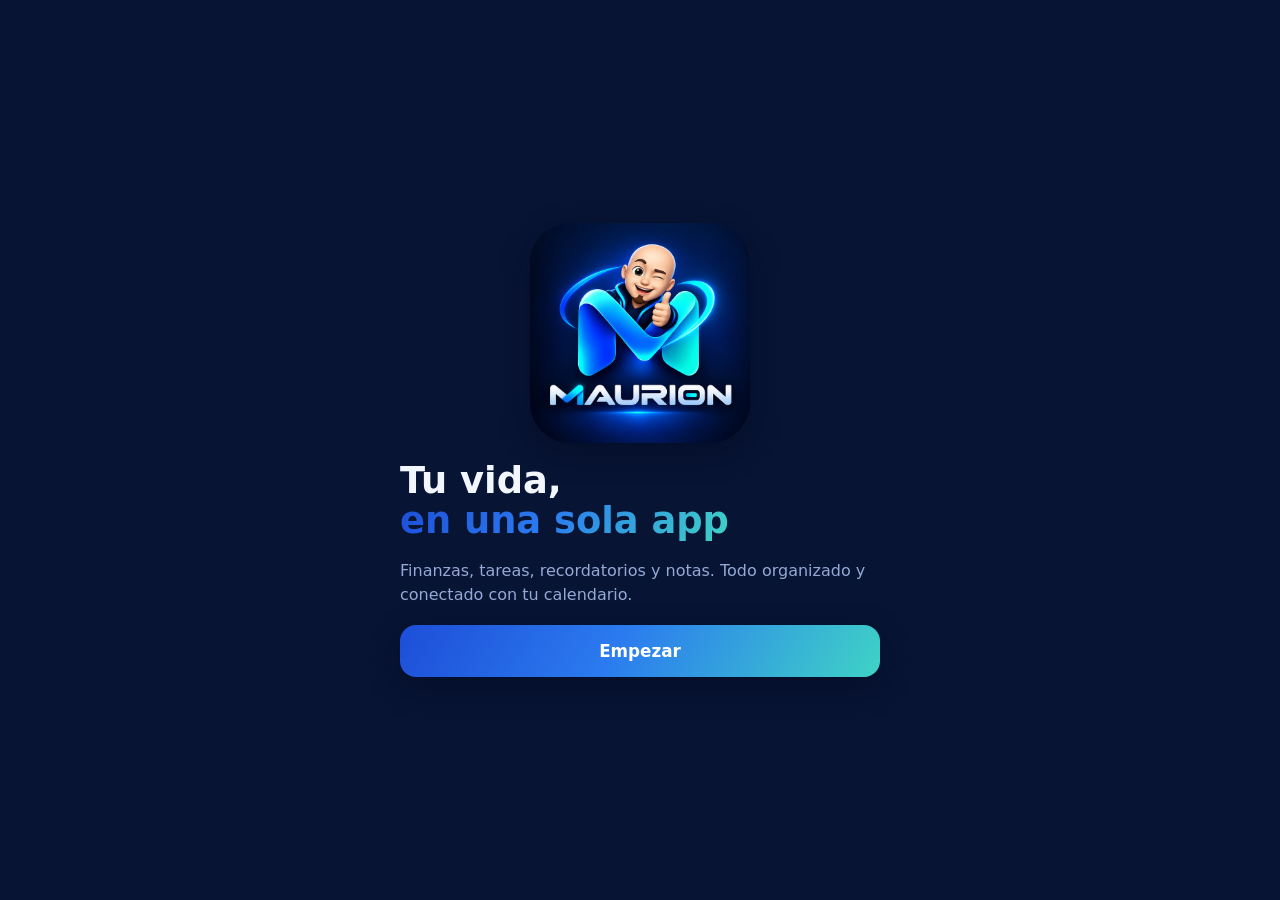
<file: maurion/index.html>
<!doctype html>
<html lang="es" data-theme="nexora">
<head>
  <meta charset="utf-8">
  <meta name="viewport" content="width=device-width,initial-scale=1,viewport-fit=cover">
  <title>MAURION</title>
  <meta name="description" content="MAURION: finanzas, tareas, recordatorios y notas en una sola app.">
  <meta name="theme-color" content="#071433">
  <meta name="apple-mobile-web-app-capable" content="yes">
  <meta name="mobile-web-app-capable" content="yes">
  <meta name="apple-mobile-web-app-status-bar-style" content="black-translucent">
  <meta name="apple-mobile-web-app-title" content="MAURION">
  <meta name="application-name" content="MAURION">
  <link rel="manifest" href="manifest.webmanifest">
  <link rel="icon" href="icons/icon-192.png" type="image/png" sizes="192x192">
  <link rel="apple-touch-icon" sizes="180x180" href="icons/apple-touch-icon.png">
  <link rel="stylesheet" href="styles.css">
</head>
<body>
  <!-- ============ BIENVENIDA ============ -->
  <div class="onboarding" id="onboarding" hidden>
    <div class="ob-step active" data-step="0">
      <div class="ob-logo"><img src="icons/logo-maurion.jpg" alt="MAURION"></div>
      <h1>Tu vida,<br><span class="grad-text">en una sola app</span></h1>
      <p>Finanzas, tareas, recordatorios y notas. Todo organizado y conectado con tu calendario.</p>
      <button class="btn primary big" data-ob-next>Empezar</button>
    </div>
    <div class="ob-step" data-step="1">
      <span class="ob-count">1 de 3</span>
      <h2>¿Cómo te llamamos?</h2>
      <input id="obName" class="ob-input" maxlength="30" autocomplete="given-name" value="Mauricio">
      <button class="btn primary big" data-ob-next>Continuar</button>
    </div>
    <div class="ob-step" data-step="2">
      <span class="ob-count">2 de 3</span>
      <h2>¿Qué moneda usas?</h2>
      <div class="ob-options" id="obCurrency"></div>
      <button class="btn primary big" data-ob-next>Continuar</button>
    </div>
    <div class="ob-step" data-step="3">
      <span class="ob-count">3 de 3</span>
      <h2>¿Cuánto ganas al mes?</h2>
      <p>Lo puedes cambiar después en Finanzas → Presupuesto.</p>
      <div class="amount-field">
        <span class="amount-prefix">$</span>
        <input id="obIncome" inputmode="decimal" placeholder="0" autocomplete="off">
      </div>
      <button class="btn primary big" id="obFinish">¡Listo!</button>
    </div>
  </div>

  <!-- ============ ENCABEZADO ============ -->
  <header class="appbar">
    <div class="hello">
      <div class="avatar photo" id="avatar"></div>
      <div>
        <small id="helloTime">Hola</small>
        <strong id="helloName">Mauricio</strong>
      </div>
    </div>
    <button class="round-btn" data-action="open-settings" aria-label="Ajustes">
      <svg viewBox="0 0 24 24"><path d="M12 15.5a3.5 3.5 0 1 0 0-7 3.5 3.5 0 0 0 0 7Z"/><path d="M19.4 15a1.7 1.7 0 0 0 .3 1.8l.1.1a2 2 0 1 1-2.8 2.8l-.1-.1a1.7 1.7 0 0 0-1.8-.3 1.7 1.7 0 0 0-1 1.5V21a2 2 0 1 1-4 0v-.1a1.7 1.7 0 0 0-1.1-1.5 1.7 1.7 0 0 0-1.8.3l-.1.1a2 2 0 1 1-2.8-2.8l.1-.1a1.7 1.7 0 0 0 .3-1.8 1.7 1.7 0 0 0-1.5-1H3a2 2 0 1 1 0-4h.1a1.7 1.7 0 0 0 1.5-1.1 1.7 1.7 0 0 0-.3-1.8l-.1-.1a2 2 0 1 1 2.8-2.8l.1.1a1.7 1.7 0 0 0 1.8.3H9a1.7 1.7 0 0 0 1-1.5V3a2 2 0 1 1 4 0v.1a1.7 1.7 0 0 0 1 1.5 1.7 1.7 0 0 0 1.8-.3l.1-.1a2 2 0 1 1 2.8 2.8l-.1.1a1.7 1.7 0 0 0-.3 1.8V9a1.7 1.7 0 0 0 1.5 1H21a2 2 0 1 1 0 4h-.1a1.7 1.7 0 0 0-1.5 1Z"/></svg>
    </button>
  </header>

  <main>
    <!-- ============ INICIO (HUB) ============ -->
    <section class="view active" id="view-hub">
      <div class="home-hero" data-goto="finanzas">
        <span class="hh-date" id="todayLine"></span>
        <span class="hh-label">Tu dinero hoy</span>
        <strong class="hh-total" id="hhTotal">$0</strong>
        <div class="hh-row">
          <div><small>Disponible del mes</small><b id="hhAvail">$0</b></div>
          <div><small>Gastado del mes</small><b id="hhSpent">$0</b></div>
          <div><small>Debes en tarjetas</small><b id="hhDebt">$0</b></div>
        </div>
        <div class="hh-bar"><div id="hhBar"></div></div>
        <small class="hh-note" id="hhNote"></small>
      </div>

      <div class="quick-actions">
        <button data-action="quick" data-kind="gasto"><span>🧾</span>Gasto</button>
        <button data-action="quick" data-kind="ingreso"><span>💰</span>Ingreso</button>
        <button data-action="quick" data-kind="tarea"><span>✅</span>Tarea</button>
        <button data-action="quick" data-kind="recordatorio"><span>🔔</span>Recordar</button>
        <button data-action="quick" data-kind="tanqueo"><span>⛽</span>Tanqueo</button>
        <button data-action="quick" data-kind="mover"><span>↔️</span>Mover</button>
        <button data-action="quick" data-kind="nota"><span>📝</span>Nota</button>
      </div>

      <form class="quick-entry" autocomplete="off">
        <input type="text" enterkeyhint="done" placeholder="✍️ Ej: almuerzo 25 mil nequi" aria-label="Registro rápido">
        <button type="button" class="qe-mic" data-action="mic" aria-label="Dictar">🎙️</button>
        <button type="submit" class="qe-send" aria-label="Anotar">➤</button>
      </form>

      <div class="day-strip" id="dayStrip"></div>

      <div class="card">
        <div class="card-head">
          <h2>📅 Hoy</h2>
          <span class="muted small" id="hubTodayCount"></span>
        </div>
        <ul class="list" id="hubToday"></ul>
      </div>

      <div class="card" id="hubMonthCard">
        <div class="card-head">
          <h2>📊 En qué va tu mes</h2>
          <button class="link" data-goto="finanzas" data-sub="analisis">Ver análisis</button>
        </div>
        <ul class="hub-cats" id="hubCats"></ul>
      </div>

      <div class="shortcuts">
        <button class="shortcut" data-goto="agenda" data-sub="tareas"><span>🗓️</span><strong>Agenda</strong><small id="scAgenda"></small></button>
        <button class="shortcut" data-goto="notas"><span>📝</span><strong>Notas</strong><small id="scNotes"></small></button>
        <button class="shortcut" data-goto="utilidades"><span>🚗</span><strong>Vehículos</strong><small id="scVeh"></small></button>
      </div>

      <div class="card" id="hubNotesCard">
        <div class="card-head">
          <h2>📌 Notas fijadas</h2>
          <button class="link" data-goto="notas">Ver notas</button>
        </div>
        <div class="notes-grid" id="hubNotes"></div>
      </div>
    </section>

    <!-- ============ FINANZAS ============ -->
    <section class="view" id="view-finanzas">
      <div class="seg" id="finSeg">
        <button data-sub="resumen" class="on">Resumen</button>
        <button data-sub="presupuesto">Presupuesto<span class="badge-dot" id="dueBadge" hidden></span></button>
        <button data-sub="gastos">Gastos</button>
        <button data-sub="analisis">Análisis</button>
      </div>

      <div class="month-switch">
        <button class="chev" id="prevMonth" aria-label="Mes anterior">‹</button>
        <span id="monthLabel">—</span>
        <button class="chev" id="nextMonth" aria-label="Mes siguiente">›</button>
      </div>

      <!-- Resumen -->
      <div class="subview active" id="fin-resumen">
        <form class="quick-entry" autocomplete="off">
          <input type="text" enterkeyhint="done" placeholder="✍️ Ej: almuerzo 25 mil" aria-label="Registro rápido">
          <button type="button" class="qe-mic" data-action="mic" aria-label="Dictar">🎙️</button>
          <button type="submit" class="qe-send" aria-label="Anotar">➤</button>
        </form>
        <div class="hero">
          <span class="hero-label">Disponible este mes</span>
          <span class="hero-amount" id="heroAvailable">$0</span>
          <div class="hero-row">
            <div class="tap" data-goto="finanzas" data-sub="presupuesto"><span><span class="dot in"></span>Ingresos ✏️</span><strong id="heroIncome">$0</strong></div>
            <div><span><span class="dot out"></span>Gastado</span><strong id="heroSpent">$0</strong></div>
          </div>
          <div class="hero-bar"><div id="heroBar"></div></div>
          <span class="hero-note" id="heroNote"></span>
        </div>

        <div class="card" id="accountsCard">
          <div class="card-head">
            <h2>🏦 Mis cuentas</h2>
            <div class="row-btns">
              <button class="chip-btn" data-action="transfer">↔ Mover</button>
              <button class="chip-btn" data-action="add-account">+ Cuenta</button>
            </div>
          </div>
          <ul class="list" id="accountsList"></ul>
          <div class="acc-total">
            <span class="muted small">Total en bancos y efectivo</span>
            <strong id="accountsTotal">$0</strong>
            <span class="neg small" id="accountsDebt"></span>
          </div>
        </div>

        <div class="card" id="remindersCard">
          <div class="card-head">
            <h2>🔔 Próximos pagos</h2>
            <button class="link" data-goto="finanzas" data-sub="presupuesto">Ver todos</button>
          </div>
          <ul class="list" id="reminderList"></ul>
        </div>

        <div class="card">
          <div class="card-head"><h2>¿En qué se va tu dinero?</h2></div>
          <div class="donut-wrap">
            <div class="donut" id="donut"></div>
            <ul class="legend" id="legend"></ul>
          </div>
        </div>

        <div class="card">
          <div class="card-head">
            <h2>Últimos movimientos</h2>
            <button class="link" data-goto="finanzas" data-sub="gastos">Ver todo</button>
          </div>
          <ul class="list" id="recentList"></ul>
        </div>
      </div>

      <!-- Presupuesto -->
      <div class="subview" id="fin-presupuesto">
        <div class="summary-pills">
          <div class="pill-stat"><span>Ingresos</span><strong class="pos" id="incomeTotal">0</strong></div>
          <div class="pill-stat"><span>Proyectado</span><strong id="plannedTotal">0</strong></div>
          <div class="pill-stat"><span>Libre</span><strong id="freeTotal">0</strong></div>
        </div>

        <div class="card">
          <div class="card-head">
            <h2>💰 Ingresos</h2>
            <button class="chip-btn" data-action="add-income">+ Agregar</button>
          </div>
          <ul class="list" id="incomeList"></ul>
        </div>

        <div class="card">
          <div class="card-head">
            <h2>📌 Gastos fijos del mes</h2>
            <button class="chip-btn" data-action="add-planned">+ Agregar</button>
          </div>
          <p class="muted small">Toca el círculo cuando pagues. Toca un gasto para pasarlo a tu calendario.</p>
          <ul class="list" id="plannedList"></ul>
        </div>

        <button class="btn soft full" id="copyPrev">Copiar presupuesto del mes anterior</button>
      </div>

      <!-- Gastos -->
      <div class="subview" id="fin-gastos">
        <div class="chips-scroll" id="filterChips"></div>
        <div class="card">
          <div class="card-head">
            <h2 id="expenseHead">Movimientos</h2>
            <strong class="neg" id="expenseTotal">0</strong>
          </div>
          <div id="expenseGroups"></div>
        </div>
      </div>

      <!-- Análisis -->
      <div class="subview" id="fin-analisis">
        <div class="stats-grid">
          <div class="mini-card"><span>Gasto diario promedio</span><strong id="statDaily">—</strong></div>
          <div class="mini-card"><span>Proyección a fin de mes</span><strong id="statProjection">—</strong></div>
          <div class="mini-card"><span>Categoría con más gasto</span><strong id="statTop">—</strong></div>
          <div class="mini-card"><span>Gastos adicionales</span><strong id="statExtras">—</strong></div>
        </div>

        <div class="card">
          <div class="card-head"><h2>Últimos 6 meses</h2></div>
          <div class="bars" id="monthBars"></div>
          <div class="bars-legend"><span><i class="dot in"></i>Ingresos</span><span><i class="dot out"></i>Gastos</span></div>
        </div>

        <div class="card">
          <div class="card-head"><h2>Presupuesto vs. real</h2></div>
          <ul class="cat-list" id="catSummary"></ul>
        </div>
      </div>
    </section>

    <!-- ============ AGENDA ============ -->
    <section class="view" id="view-agenda">
      <div class="seg two" id="agendaSeg">
        <button data-sub="tareas" class="on">✅ Tareas</button>
        <button data-sub="recordatorios">🔔 Recordatorios</button>
      </div>

      <div class="subview active" id="ag-tareas">
        <div class="chips-scroll" id="taskChips"></div>
        <div id="taskGroups"></div>
      </div>

      <div class="subview" id="ag-recordatorios">
        <div class="card outlook-card">
          <div>
            <strong>📧 Correo de Outlook</strong>
            <p class="muted small">Crea un recordatorio diario para revisar tu correo y pásalo a tu calendario.</p>
          </div>
          <div class="row-btns">
            <button class="chip-btn" data-action="preset-outlook">+ Recordatorio</button>
            <a class="chip-btn" href="ms-outlook://">Abrir Outlook</a>
          </div>
        </div>
        <div id="remGroups"></div>
      </div>
    </section>

    <!-- ============ UTILIDADES ============ -->
    <section class="view" id="view-utilidades">
      <button class="back" data-goto="hub">‹ Inicio</button>

      <h2 class="section-title">🚗 Mis vehículos</h2>
      <div id="vehBox" class="veh-box"></div>

      <div class="card" id="looseDocsCard" hidden>
        <div class="card-head"><h2>📄 Otros documentos</h2></div>
        <ul class="list" id="looseDocs"></ul>
      </div>
    </section>

    <!-- ============ NOTAS ============ -->
    <section class="view" id="view-notas">
      <input type="search" id="noteSearch" class="search" placeholder="🔍 Buscar en tus notas">
      <div class="notes-grid" id="notesGrid"></div>
    </section>

    <!-- ============ AJUSTES ============ -->
    <section class="view" id="view-ajustes">
      <button class="back" data-goto="hub">‹ Volver</button>

      <div class="card profile">
        <div class="avatar big photo" id="avatarBig"></div>
        <div class="field grow">
          <label for="profileName">Tu nombre</label>
          <input id="profileName" maxlength="30">
        </div>
      </div>

      <div class="card">
        <h2>Tema</h2>
        <div class="themes" id="themes"></div>
      </div>

      <div class="card">
        <h2>Moneda</h2>
        <select id="currency" class="mt"></select>
      </div>

      <div class="card">
        <h2>🔒 Seguridad</h2>
        <p class="muted small">Pide Face ID al abrir la app; si no te reconoce, te pide tu contraseña. <span id="securityState"></span></p>
        <div class="btn-col" id="securityBtns"></div>
        <div class="field mt" id="lockAfterRow">
          <label for="lockAfter">Volver a bloquear</label>
          <select id="lockAfter">
            <option value="0">Cada vez que salgo de la app</option>
            <option value="1">Después de 1 minuto</option>
            <option value="5">Después de 5 minutos</option>
            <option value="15">Después de 15 minutos</option>
          </select>
        </div>
      </div>

      <div class="card">
        <h2>🐷 Ahorro del mes</h2>
        <label class="switch-row mt">Pasar lo que sobra al mes siguiente<input type="checkbox" id="rollover"></label>
        <p class="muted small" style="margin:0">Aparece como “Ahorro de…” en tus ingresos del mes siguiente. Lo puedes editar o quitar en cada mes.</p>
      </div>

      <div class="card">
        <h2>🔴 Número en el ícono</h2>
        <p class="muted small">Muestra en el ícono de MAURION cuántos pagos, tareas y recordatorios urgentes tienes (como los mensajes sin leer). Funciona con la app agregada a la pantalla de inicio y pide permiso de notificaciones.</p>
        <button class="btn soft full" id="badgeBtn" data-action="enable-badge">Activar número en el ícono</button>
      </div>

      <div class="card">
        <h2>Cuenta por defecto</h2>
        <p class="muted small">La que aparece seleccionada al registrar un gasto. Efectivo y tarjeta débito descuentan de esa cuenta; tarjeta crédito se suma a lo que debes en esa tarjeta.</p>
        <select id="defaultAccount" class="mt"></select>
      </div>

      <div class="card">
        <h2>Calendario de Outlook</h2>
        <p class="muted small">Para el botón “Outlook” al pasar tareas y recordatorios a tu calendario.</p>
        <select id="outlookType" class="mt">
          <option value="personal">Cuenta personal (Hotmail, Outlook.com)</option>
          <option value="trabajo">Cuenta de trabajo o universidad (Microsoft 365)</option>
        </select>
      </div>

      <div class="card">
        <div class="card-head">
          <h2>Categorías de gastos</h2>
          <button class="chip-btn" data-action="add-category">+ Nueva</button>
        </div>
        <ul class="list" id="categoryList"></ul>
      </div>

      <div class="card">
        <h2>Tus datos</h2>
        <p class="muted small">Todo se guarda solo en este celular. Descarga una copia de seguridad de vez en cuando.</p>
        <div class="btn-col">
          <button class="btn soft" id="exportJson">Descargar copia de seguridad</button>
          <label class="btn soft">Restaurar copia
            <input type="file" id="importJson" accept="application/json,.json" hidden>
          </label>
          <button class="btn soft" id="exportCsv">Exportar gastos del mes (CSV)</button>
          <button class="btn danger-soft" id="resetAll">Borrar todos los datos</button>
        </div>
      </div>

      <button class="btn soft full" id="forceUpdate">🔄 Buscar actualización</button>
      <p class="about"><img src="icons/logo-maurion.jpg" alt="MAURION" class="about-logo"><br>Hecha para Mauricio<br><span id="appVersion"></span></p>
    </section>
  </main>

  <nav class="tabbar">
    <button class="tab active" data-goto="hub">
      <svg viewBox="0 0 24 24"><path d="M3 10.5 12 3l9 7.5V20a1 1 0 0 1-1 1h-5v-6h-6v6H4a1 1 0 0 1-1-1Z"/></svg>Inicio
    </button>
    <button class="tab" data-goto="finanzas">
      <svg viewBox="0 0 24 24"><rect x="2" y="5" width="20" height="14" rx="3"/><path d="M2 10h20M6 15h4"/></svg>Finanzas
      <span class="badge" id="finBadge" hidden>0</span>
    </button>
    <button class="tab-fab" data-action="fab" aria-label="Agregar">
      <svg viewBox="0 0 24 24"><path d="M12 5v14M5 12h14"/></svg>
    </button>
    <button class="tab" data-goto="agenda">
      <svg viewBox="0 0 24 24"><rect x="3" y="5" width="18" height="16" rx="2"/><path d="M3 10h18M8 3v4M16 3v4M8 14l2 2 4-4"/></svg>Agenda
      <span class="badge" id="agendaBadge" hidden>0</span>
    </button>
    <button class="tab" data-goto="notas">
      <svg viewBox="0 0 24 24"><path d="M14 3H6a2 2 0 0 0-2 2v14a2 2 0 0 0 2 2h12a2 2 0 0 0 2-2V9Z"/><path d="M14 3v6h6M8 13h8M8 17h5"/></svg>Notas
    </button>
  </nav>

  <dialog id="sheet">
    <form method="dialog" id="sheetForm">
      <div class="grabber"></div>
      <h2 id="sheetTitle"></h2>
      <div id="sheetBody"></div>
      <div class="sheet-actions">
        <button type="submit" class="btn primary big" id="sheetSave">Guardar</button>
        <div id="sheetExtra" class="sheet-extra"></div>
        <button type="button" class="btn ghost" id="sheetDelete" hidden>Eliminar</button>
      </div>
    </form>
  </dialog>

  <!-- ============ BLOQUEO ============ -->
  <div class="lock" id="lock" hidden>
    <img src="icons/icon-192.png" alt="" class="lock-logo">
    <div class="lock-face">
      <h2>MAURION está bloqueada</h2>
      <button class="face-btn" id="lockFace"><span>🙂</span>Desbloquear con Face ID</button>
      <button class="link" id="lockUsePin">Usar contraseña</button>
    </div>
    <div class="lock-pin">
      <h2 id="lockPinTitle">Ingresa tu contraseña</h2>
      <div class="pin-dots" id="pinDots"></div>
      <div class="keypad">
        <button data-key="1">1</button><button data-key="2">2</button><button data-key="3">3</button>
        <button data-key="4">4</button><button data-key="5">5</button><button data-key="6">6</button>
        <button data-key="7">7</button><button data-key="8">8</button><button data-key="9">9</button>
        <button id="lockFaceKey" class="kp-face" aria-label="Usar Face ID">🙂<small>Face ID</small></button>
        <button data-key="0">0</button>
        <button data-key="del" class="kp-del" aria-label="Borrar">⌫</button>
      </div>
      <button class="link" id="lockForgot">¿Olvidaste tu contraseña?</button>
    </div>
  </div>

  <div class="toast" id="toast" role="status" aria-live="polite"></div>

  <script src="app.js"></script>
</body>
</html>
</file>
<file: maurion/styles.css>
/* ===================== Temas ===================== */
:root,
[data-theme="nexora"] {
  --bg: #071433;
  --surface: #0d2150;
  --surface-2: #142c63;
  --text: #f1f6ff;
  --muted: #94a9d6;
  --border: #1d3a7a;
  --primary: #2b6cf0;
  --primary-text: #ffffff;
  --accent: #3fd3c6;
  --grad: linear-gradient(120deg, #1d4ed8 0%, #2b7bef 45%, #3fd3c6 100%);
  --income: #3fd3a0;
  --expense: #ff7a8a;
  --warn: #fbbf24;
  --shadow: 0 10px 30px rgba(0, 8, 30, 0.45);
}
[data-theme="nexora-claro"] {
  --bg: #f2f6fc;
  --surface: #ffffff;
  --surface-2: #e9f0fb;
  --text: #0f2557;
  --muted: #5b6f99;
  --border: #dbe5f5;
  --primary: #1f5fe0;
  --primary-text: #ffffff;
  --accent: #14b3a8;
  --grad: linear-gradient(120deg, #1d4ed8 0%, #2b7bef 45%, #3fd3c6 100%);
  --income: #0f9f84;
  --expense: #e5485f;
  --warn: #d68a00;
  --shadow: 0 10px 30px rgba(15, 37, 87, 0.14);
}
[data-theme="esmeralda"] {
  --bg: #08130f;
  --surface: #10211b;
  --surface-2: #173029;
  --text: #ecfbf4;
  --muted: #8fb5a6;
  --border: #21403a;
  --primary: #10b981;
  --primary-text: #ffffff;
  --accent: #a3e635;
  --grad: linear-gradient(135deg, #047857 0%, #10b981 55%, #a3e635 100%);
  --income: #4ade80;
  --expense: #f87171;
  --warn: #facc15;
  --shadow: 0 10px 30px rgba(0, 0, 0, 0.35);
}
[data-theme="dorado"] {
  --bg: #0a0a0a;
  --surface: #161616;
  --surface-2: #222;
  --text: #f7f3ea;
  --muted: #a8a193;
  --border: #2e2b25;
  --primary: #d4a94f;
  --primary-text: #1a1408;
  --accent: #f5d98b;
  --grad: linear-gradient(135deg, #8a6a2a 0%, #d4a94f 50%, #f5d98b 100%);
  --income: #7ddc9a;
  --expense: #f08a7a;
  --warn: #f5c451;
  --shadow: 0 10px 30px rgba(0, 0, 0, 0.45);
}

:root {
  --radius: 22px;
  --tabbar-h: 70px;
}

* { box-sizing: border-box; }
[hidden] { display: none !important; }

html, body {
  margin: 0;
  background: var(--bg);
  color: var(--text);
  font-family: -apple-system, BlinkMacSystemFont, "SF Pro Text", system-ui, "Segoe UI", Roboto, sans-serif;
  font-size: 16px;
  -webkit-tap-highlight-color: transparent;
  -webkit-user-select: none;
  user-select: none;
  overscroll-behavior-y: none;
}
input, textarea { -webkit-user-select: text; user-select: text; }

body {
  min-height: 100vh;
  padding-bottom: calc(var(--tabbar-h) + env(safe-area-inset-bottom) + 24px);
}

h1, h2 { margin: 0; }
h2 { font-size: 1.02rem; font-weight: 700; }
svg { width: 24px; height: 24px; fill: none; stroke: currentColor; stroke-width: 2; stroke-linecap: round; stroke-linejoin: round; }

.muted { color: var(--muted); }
.small { font-size: 0.84rem; }
.pos { color: var(--income); }
.neg { color: var(--expense); }

/* ===================== Encabezado ===================== */
.appbar {
  display: flex;
  align-items: center;
  justify-content: space-between;
  padding: calc(14px + env(safe-area-inset-top)) 18px 6px;
  max-width: 640px;
  margin: 0 auto;
}
.hello { display: flex; align-items: center; gap: 12px; }
.hello small { display: block; color: var(--muted); font-size: 0.82rem; }
.hello strong { font-size: 1.25rem; }
.avatar {
  width: 44px; height: 44px;
  border-radius: 50%;
  background: var(--grad);
  color: #fff;
  display: grid; place-items: center;
  font-weight: 800; font-size: 1.15rem;
  flex: none;
}
.avatar.big { width: 64px; height: 64px; font-size: 1.6rem; }
.round-btn {
  width: 44px; height: 44px;
  border-radius: 50%;
  border: 1px solid var(--border);
  background: var(--surface);
  color: var(--text);
  display: grid; place-items: center;
  cursor: pointer;
}
.round-btn svg { width: 22px; height: 22px; }

.month-switch {
  display: flex; align-items: center; justify-content: center; gap: 10px;
}
.month-switch span {
  min-width: 150px; text-align: center;
  font-weight: 700;
  padding: 8px 16px;
  border-radius: 99px;
  background: var(--surface);
  border: 1px solid var(--border);
}
.chev {
  width: 36px; height: 36px; border-radius: 50%;
  border: 0; background: transparent; color: var(--muted);
  font-size: 1.6rem; line-height: 1; cursor: pointer;
}

main { max-width: 640px; margin: 0 auto; padding: 10px 16px; }

.view { display: none; flex-direction: column; gap: 14px; }
.view.active { display: flex; animation: fade-in .25s ease; }
@keyframes fade-in { from { opacity: 0; transform: translateY(8px); } to { opacity: 1; transform: none; } }

/* ===================== Tarjetas ===================== */
.card {
  background: var(--surface);
  border: 1px solid var(--border);
  border-radius: var(--radius);
  padding: 16px;
}
.card-head { display: flex; align-items: center; justify-content: space-between; gap: 8px; margin-bottom: 4px; }
.link { border: 0; background: none; color: var(--primary); font: inherit; font-size: 0.86rem; font-weight: 600; cursor: pointer; padding: 4px; }
[data-theme="nexora"] .link, [data-theme="esmeralda"] .link { color: var(--accent); }

.hero {
  position: relative;
  overflow: hidden;
  border-radius: 28px;
  padding: 22px 20px 18px;
  background: var(--grad);
  color: #fff;
  box-shadow: var(--shadow);
  display: flex; flex-direction: column;
}
.hero::after {
  content: "";
  position: absolute;
  width: 220px; height: 220px;
  right: -70px; top: -90px;
  border-radius: 50%;
  background: rgba(255, 255, 255, 0.12);
}
.hero-label { font-size: 0.88rem; opacity: 0.85; }
.hero-amount { font-size: 2.3rem; font-weight: 800; letter-spacing: -0.02em; margin: 4px 0 14px; font-variant-numeric: tabular-nums; }
.hero-amount.negative { color: #ffe0e5; }
.hero-row { display: grid; grid-template-columns: 1fr 1fr; gap: 10px; position: relative; z-index: 1; }
.hero-row > div {
  background: rgba(255, 255, 255, 0.16);
  min-width: 0;
  border-radius: 16px;
  padding: 10px 12px;
  font-size: 0.8rem;
  display: flex; flex-direction: column; gap: 2px;
}
.hero-row strong { font-size: 1.05rem; font-variant-numeric: tabular-nums; }
.hero-bar { height: 8px; border-radius: 99px; background: rgba(255, 255, 255, 0.25); margin: 14px 0 8px; overflow: hidden; }
.hero-bar div { height: 100%; width: 0; background: #fff; border-radius: inherit; transition: width .5s ease; }
.hero-note { font-size: 0.8rem; opacity: 0.9; }

.dot { display: inline-block; width: 8px; height: 8px; border-radius: 50%; margin-right: 6px; vertical-align: middle; }
.dot.in { background: var(--income); }
.dot.out { background: var(--expense); }
.hero .dot.in { background: #b6ffd9; }
.hero .dot.out { background: #ffc2cc; }

/* ===================== Listas ===================== */
.list { list-style: none; margin: 6px 0 0; padding: 0; }
.list li {
  display: flex; align-items: center; gap: 12px;
  padding: 11px 0;
  border-bottom: 1px solid var(--border);
}
.list li:last-child { border-bottom: 0; }
.list .empty { color: var(--muted); font-size: 0.9rem; justify-content: center; text-align: center; border: 0; padding: 18px 0; }
.item-main { flex: 1; min-width: 0; cursor: pointer; }
.item-title { font-weight: 600; white-space: nowrap; overflow: hidden; text-overflow: ellipsis; }
.item-sub { font-size: 0.8rem; color: var(--muted); margin-top: 2px; display: flex; align-items: center; gap: 6px; flex-wrap: wrap; }
.amount { font-weight: 700; font-variant-numeric: tabular-nums; white-space: nowrap; }
.paid .item-title { text-decoration: line-through; color: var(--muted); }

.ico {
  width: 42px; height: 42px; flex: none;
  display: grid; place-items: center;
  border-radius: 14px;
  font-size: 1.2rem;
  background: color-mix(in srgb, var(--c, var(--primary)) 22%, transparent);
}

.check {
  width: 28px; height: 28px; flex: none;
  border-radius: 50%;
  border: 2px solid var(--muted);
  background: transparent;
  color: #fff;
  font-size: 0.9rem; font-weight: 800;
  cursor: pointer;
  transition: transform .15s;
}
.check:active { transform: scale(0.85); }
.check.on { background: var(--income); border-color: var(--income); }

.status {
  font-size: 0.7rem; font-weight: 700;
  padding: 2px 8px;
  border-radius: 99px;
  background: var(--surface-2);
  color: var(--muted);
}
.status.late { background: color-mix(in srgb, var(--expense) 20%, transparent); color: var(--expense); }
.status.soon { background: color-mix(in srgb, var(--warn) 20%, transparent); color: var(--warn); }
.status.ok { background: color-mix(in srgb, var(--income) 20%, transparent); color: var(--income); }
.tag { font-size: 0.7rem; padding: 1px 7px; border-radius: 99px; background: var(--surface-2); color: var(--muted); }

.pay-btn {
  border: 0; border-radius: 99px;
  padding: 7px 14px;
  background: var(--primary); color: var(--primary-text);
  font: inherit; font-size: 0.8rem; font-weight: 700;
  cursor: pointer;
}

.date-head { font-size: 0.78rem; font-weight: 700; color: var(--muted); text-transform: uppercase; letter-spacing: .04em; margin: 14px 0 0; }
.date-head:first-child { margin-top: 4px; }

/* ===================== Gráficas ===================== */
.donut-wrap { display: flex; align-items: center; gap: 18px; margin-top: 8px; }
.donut { position: relative; width: 140px; height: 140px; flex: none; }
.donut svg { width: 100%; height: 100%; transform: rotate(-90deg); }
.donut circle { fill: none; stroke-width: 16; }
.donut-center {
  position: absolute; inset: 0;
  display: flex; flex-direction: column; align-items: center; justify-content: center;
  text-align: center;
}
.donut-center span { font-size: 0.7rem; color: var(--muted); }
.donut-center strong { font-size: 0.8rem; font-variant-numeric: tabular-nums; }
.legend { list-style: none; margin: 0; padding: 0; flex: 1; min-width: 0; display: flex; flex-direction: column; gap: 8px; }
.legend li { display: flex; align-items: center; gap: 8px; font-size: 0.84rem; }
.legend li .name { flex: 1; white-space: nowrap; overflow: hidden; text-overflow: ellipsis; }
.legend li .pct { color: var(--muted); font-variant-numeric: tabular-nums; }
.swatch { width: 10px; height: 10px; border-radius: 3px; flex: none; }
.donut-empty { color: var(--muted); font-size: 0.9rem; text-align: center; padding: 18px 0; width: 100%; }

.bars { display: flex; align-items: flex-end; justify-content: space-between; gap: 6px; height: 170px; margin-top: 14px; }
.bar-group { flex: 1; display: flex; flex-direction: column; align-items: center; gap: 6px; height: 100%; }
.bar-pair { flex: 1; width: 100%; display: flex; align-items: flex-end; justify-content: center; gap: 4px; }
.bar-pair i { display: block; width: 12px; border-radius: 6px 6px 3px 3px; min-height: 3px; transition: height .5s ease; }
.bar-pair i.in { background: var(--income); }
.bar-pair i.out { background: var(--expense); }
.bar-group span { font-size: 0.72rem; color: var(--muted); text-transform: capitalize; }
.bar-group.current span { color: var(--text); font-weight: 700; }
.bars-legend { display: flex; gap: 16px; justify-content: center; margin-top: 10px; font-size: 0.8rem; color: var(--muted); }

.cat-list { list-style: none; margin: 6px 0 0; padding: 0; }
.cat-list li { padding: 10px 0; border-bottom: 1px solid var(--border); }
.cat-list li:last-child { border-bottom: 0; }
.cat-head { display: flex; align-items: center; gap: 8px; font-size: 0.92rem; }
.cat-head .name { flex: 1; font-weight: 600; }
.cat-head .nums { font-size: 0.8rem; color: var(--muted); font-variant-numeric: tabular-nums; }
.bar { height: 8px; border-radius: 99px; background: var(--surface-2); overflow: hidden; margin-top: 8px; }
.bar-fill { height: 100%; width: 0; border-radius: inherit; background: var(--income); transition: width .4s; }
.bar-fill.warn { background: var(--warn); }
.bar-fill.over { background: var(--expense); }

.stats-grid { display: grid; grid-template-columns: 1fr 1fr; gap: 12px; }
.mini-card {
  background: var(--surface);
  border: 1px solid var(--border);
  border-radius: 18px;
  padding: 14px;
  display: flex; flex-direction: column; gap: 6px;
}
.mini-card span { font-size: 0.76rem; color: var(--muted); }
.mini-card strong { font-size: 1.05rem; font-variant-numeric: tabular-nums; word-break: break-word; }

.summary-pills { display: grid; grid-template-columns: repeat(3, 1fr); gap: 10px; }
.pill-stat {
  background: var(--surface);
  border: 1px solid var(--border);
  border-radius: 18px;
  padding: 12px 10px;
  display: flex; flex-direction: column; gap: 4px;
}
.pill-stat span { font-size: 0.74rem; color: var(--muted); }
.pill-stat strong { font-size: 0.95rem; font-variant-numeric: tabular-nums; white-space: nowrap; }

/* ===================== Chips y botones ===================== */
.chips-scroll { display: flex; gap: 8px; overflow-x: auto; scrollbar-width: none; margin: 0 -16px; padding: 0 16px 2px; }
.chips-scroll::-webkit-scrollbar { display: none; }
.chip {
  flex: none;
  border: 1px solid var(--border);
  background: var(--surface);
  color: var(--text);
  border-radius: 99px;
  padding: 8px 14px;
  font: inherit; font-size: 0.86rem;
  cursor: pointer;
  white-space: nowrap;
}
.chip.on { background: var(--primary); border-color: var(--primary); color: var(--primary-text); font-weight: 600; }

.chip-btn {
  border: 0; border-radius: 99px;
  background: var(--surface-2);
  color: var(--text);
  padding: 7px 12px;
  font: inherit; font-size: 0.82rem; font-weight: 600;
  cursor: pointer;
}

.btn {
  appearance: none;
  border: 0;
  border-radius: 16px;
  padding: 13px 18px;
  font: inherit; font-weight: 700;
  cursor: pointer;
  text-align: center;
  display: block;
  transition: transform .12s, opacity .12s;
}
.btn:active { transform: scale(0.97); }
.btn.primary { background: var(--grad); color: #fff; box-shadow: var(--shadow); }
[data-theme="dorado"] .btn.primary { color: #1a1408; }
.btn.big { width: 100%; padding: 16px; font-size: 1.05rem; }
.btn.soft { background: var(--surface-2); color: var(--text); }
.btn.danger-soft { background: color-mix(in srgb, var(--expense) 18%, transparent); color: var(--expense); }
.btn.ghost { background: transparent; color: var(--expense); }
.btn.full { width: 100%; }
.btn-col { display: flex; flex-direction: column; gap: 8px; margin-top: 12px; }

.back { align-self: flex-start; border: 0; background: none; color: var(--muted); font: inherit; font-weight: 600; padding: 4px 0; cursor: pointer; }

/* ===================== Barra de pestañas ===================== */
.tabbar {
  position: fixed;
  left: 0; right: 0; bottom: 0;
  height: calc(var(--tabbar-h) + env(safe-area-inset-bottom));
  padding: 0 6px env(safe-area-inset-bottom);
  display: grid;
  grid-template-columns: repeat(5, 1fr);
  align-items: center;
  background: color-mix(in srgb, var(--surface) 88%, transparent);
  -webkit-backdrop-filter: blur(18px);
  backdrop-filter: blur(18px);
  border-top: 1px solid var(--border);
  z-index: 10;
}
.tab {
  position: relative;
  border: 0; background: none;
  color: var(--muted);
  font: inherit; font-size: 0.68rem; font-weight: 600;
  display: flex; flex-direction: column; align-items: center; gap: 3px;
  cursor: pointer;
  padding: 6px 0;
}
.tab svg { width: 23px; height: 23px; }
.tab.active { color: var(--text); }
.tab.active svg { color: var(--primary); }
[data-theme="nexora"] .tab.active svg { color: var(--accent); }
.badge {
  position: absolute;
  top: 0; left: calc(50% + 6px);
  min-width: 18px; height: 18px;
  padding: 0 5px;
  border-radius: 99px;
  background: var(--expense);
  color: #fff;
  font-size: 0.68rem; font-weight: 800;
  display: grid; place-items: center;
}
.tab-fab {
  justify-self: center;
  width: 58px; height: 58px;
  margin-top: -26px;
  border: 4px solid var(--bg);
  border-radius: 50%;
  background: var(--grad);
  color: #fff;
  display: grid; place-items: center;
  box-shadow: var(--shadow);
  cursor: pointer;
  transition: transform .15s;
}
.tab-fab:active { transform: scale(0.92); }
.tab-fab svg { width: 28px; height: 28px; stroke-width: 2.6; }
body.in-settings .tab-fab { opacity: .0; pointer-events: none; }

/* ===================== Hoja inferior (formularios) ===================== */
dialog#sheet {
  position: fixed;
  inset: auto 0 0 0;
  margin: 0 auto;
  width: 100%;
  max-width: 640px;
  max-height: 92vh;
  border: 0;
  border-radius: 28px 28px 0 0;
  padding: 10px 18px calc(18px + env(safe-area-inset-bottom));
  background: var(--surface);
  color: var(--text);
  overflow-y: auto;
}
dialog#sheet[open] { animation: sheet-up .28s cubic-bezier(.2, .9, .3, 1); }
@keyframes sheet-up { from { transform: translateY(100%); } to { transform: none; } }
dialog#sheet::backdrop { background: rgba(0, 0, 0, 0.55); -webkit-backdrop-filter: blur(3px); backdrop-filter: blur(3px); }
.grabber { width: 40px; height: 5px; border-radius: 99px; background: var(--border); margin: 0 auto 12px; }
#sheetTitle { text-align: center; margin-bottom: 10px; }
.sheet-actions { display: flex; flex-direction: column; gap: 4px; margin-top: 10px; }

.amount-field {
  display: flex; align-items: center; justify-content: center; gap: 4px;
  margin: 6px 0 16px;
}
.amount-prefix { font-size: 2rem; font-weight: 800; color: var(--muted); }
.amount-field input {
  width: 2ch;
  max-width: 85%;
  border: 0; background: transparent;
  font-size: 2.6rem; font-weight: 800;
  text-align: center;
  padding: 0;
  color: var(--text);
}
.amount-field input:focus { outline: none; }

select, input, textarea {
  width: 100%;
  font: inherit;
  font-size: 16px; /* evita zoom en iOS */
  color: var(--text);
  background: var(--surface-2);
  border: 1px solid var(--border);
  border-radius: 14px;
  padding: 12px 14px;
}
select { appearance: none; -webkit-appearance: none; background-image: linear-gradient(45deg, transparent 50%, var(--muted) 50%), linear-gradient(135deg, var(--muted) 50%, transparent 50%); background-position: calc(100% - 20px) 50%, calc(100% - 15px) 50%; background-size: 5px 5px; background-repeat: no-repeat; }
input:focus, select:focus { outline: 2px solid var(--primary); outline-offset: -1px; }
.field { display: flex; flex-direction: column; gap: 6px; margin-bottom: 14px; }
.field label, .field-label { font-size: 0.82rem; color: var(--muted); font-weight: 600; }
.field.grow { flex: 1; margin: 0; }
.field-row { display: grid; grid-template-columns: 1fr 1fr; gap: 10px; }

.cat-grid { display: grid; grid-template-columns: repeat(4, 1fr); gap: 8px; }
.cat-grid label {
  display: flex; flex-direction: column; align-items: center; gap: 4px;
  padding: 10px 4px;
  border-radius: 14px;
  border: 1px solid var(--border);
  background: var(--surface-2);
  font-size: 0.7rem;
  text-align: center;
  cursor: pointer;
}
.cat-grid label span:first-of-type { font-size: 1.35rem; }
.cat-grid input { display: none; }
.cat-grid label:has(input:checked) { border-color: var(--primary); background: color-mix(in srgb, var(--primary) 22%, transparent); font-weight: 700; }

.emoji-picker, .color-picker { display: flex; flex-wrap: wrap; gap: 8px; }
.emoji-picker button {
  width: 42px; height: 42px;
  border-radius: 12px;
  border: 1px solid var(--border);
  background: var(--surface-2);
  font-size: 1.25rem;
  cursor: pointer;
}
.color-picker button { width: 32px; height: 32px; border-radius: 50%; border: 3px solid transparent; cursor: pointer; }
.emoji-picker button.on { border-color: var(--primary); background: color-mix(in srgb, var(--primary) 22%, transparent); }
.color-picker button.on { border-color: var(--text); }

/* ===================== Ajustes ===================== */
.profile { display: flex; align-items: center; gap: 14px; }
.themes { display: grid; grid-template-columns: repeat(2, 1fr); gap: 10px; margin-top: 10px; }
.theme-opt {
  border: 2px solid var(--border);
  border-radius: 16px;
  padding: 8px;
  background: var(--surface-2);
  color: var(--text);
  font: inherit; font-size: 0.82rem; font-weight: 600;
  display: flex; flex-direction: column; gap: 6px;
  cursor: pointer;
}
.theme-opt i { display: block; height: 34px; border-radius: 10px; }
.theme-opt.on { border-color: var(--primary); }
#currency { margin-top: 10px; }

/* ===================== Bienvenida ===================== */
.onboarding {
  position: fixed; inset: 0;
  z-index: 50;
  background: var(--bg);
  padding: calc(30px + env(safe-area-inset-top)) 24px calc(30px + env(safe-area-inset-bottom));
  display: flex;
  overflow-y: auto;
}
.onboarding[hidden] { display: none; }
.ob-step { display: none; flex-direction: column; gap: 18px; width: 100%; max-width: 480px; margin: auto; }
.ob-step.active { display: flex; animation: fade-in .35s ease; }
.ob-step h1 { font-size: 2.3rem; line-height: 1.1; }
.ob-step h2 { font-size: 1.6rem; }
.ob-step p { color: var(--muted); margin: 0; line-height: 1.5; }
.ob-logo img { width: 220px; height: 220px; border-radius: 40px; box-shadow: var(--shadow); display: block; margin: 0 auto; }
.ob-count { color: var(--muted); font-size: 0.85rem; font-weight: 600; }
.ob-input { font-size: 1.4rem; padding: 16px; font-weight: 700; }
.ob-options { display: flex; flex-direction: column; gap: 8px; }
.ob-options button {
  display: flex; align-items: center; justify-content: space-between;
  padding: 14px 16px;
  border-radius: 16px;
  border: 2px solid var(--border);
  background: var(--surface);
  color: var(--text);
  font: inherit; font-weight: 600;
  cursor: pointer;
}
.ob-options button.on { border-color: var(--primary); background: color-mix(in srgb, var(--primary) 18%, var(--surface)); }
.ob-options button small { color: var(--muted); font-weight: 500; }
.grad-text { background: var(--grad); -webkit-background-clip: text; background-clip: text; color: transparent; }

.toast {
  position: fixed;
  left: 50%;
  bottom: calc(var(--tabbar-h) + env(safe-area-inset-bottom) + 24px);
  transform: translateX(-50%) translateY(20px);
  background: var(--text);
  color: var(--bg);
  padding: 11px 18px;
  border-radius: 99px;
  font-size: 0.9rem; font-weight: 600;
  opacity: 0;
  pointer-events: none;
  transition: opacity .2s, transform .2s;
  z-index: 60;
  max-width: calc(100% - 32px);
  text-align: center;
}
.toast.show { opacity: 1; transform: translateX(-50%) translateY(0); }

/* ===================== MAURION: hub y módulos ===================== */
.mt { margin-top: 10px; }
.subview { display: none; flex-direction: column; gap: 14px; }
.subview.active { display: flex; animation: fade-in .25s ease; }
.month-switch { margin: 0 auto; }

.wordmark {
  font-weight: 900;
  letter-spacing: 0.32em;
  font-size: 1.05rem;
  background: var(--grad);
  -webkit-background-clip: text; background-clip: text;
  color: transparent;
}
.wordmark.small { font-size: 0.85rem; }
.about { text-align: center; color: var(--muted); font-size: 0.8rem; margin: 6px 0 0; line-height: 1.8; }

.today-line { margin: 0; color: var(--muted); font-weight: 600; font-size: 0.9rem; }

.tiles { display: grid; grid-template-columns: 1fr 1fr; gap: 12px; }
.tile {
  position: relative;
  overflow: hidden;
  text-align: left;
  border: 1px solid var(--border);
  background: var(--surface);
  color: var(--text);
  border-radius: 22px;
  padding: 14px;
  font: inherit;
  display: flex; flex-direction: column; gap: 2px;
  cursor: pointer;
  transition: transform .12s;
}
.tile:active { transform: scale(0.97); }
.tile-ico { font-size: 1.5rem; margin-bottom: 6px; }
.tile-name { font-size: 0.8rem; color: var(--muted); font-weight: 600; }
.tile strong { font-size: 1.2rem; white-space: nowrap; overflow: hidden; text-overflow: ellipsis; font-variant-numeric: tabular-nums; }
.tile small { font-size: 0.74rem; color: var(--muted); white-space: nowrap; overflow: hidden; text-overflow: ellipsis; }
.tile-fin { background: var(--grad); border: 0; color: #fff; box-shadow: var(--shadow); }
.tile-fin .tile-name, .tile-fin small { color: rgba(255, 255, 255, 0.85); }

.seg {
  display: grid;
  grid-template-columns: repeat(4, 1fr);
  gap: 4px;
  padding: 4px;
  border-radius: 16px;
  background: var(--surface);
  border: 1px solid var(--border);
}
.seg.two { grid-template-columns: 1fr 1fr; }
.seg button {
  position: relative;
  border: 0; border-radius: 12px;
  background: transparent;
  color: var(--muted);
  font: inherit; font-size: 0.8rem; font-weight: 700;
  padding: 9px 2px;
  cursor: pointer;
}
.seg button.on { background: var(--grad); color: #fff; }
.badge-dot { position: absolute; top: 6px; right: 6px; width: 8px; height: 8px; border-radius: 50%; background: var(--expense); }

.prio { display: inline-block; width: 8px; height: 8px; border-radius: 50%; }
.prio.alta { background: var(--expense); }
.prio.media { background: var(--warn); }
.prio.baja { background: var(--income); }
.done .item-title { text-decoration: line-through; color: var(--muted); }
.group-title { font-size: 0.78rem; font-weight: 800; color: var(--muted); text-transform: uppercase; letter-spacing: .05em; margin: 4px 4px -6px; }
.group-title.late { color: var(--expense); }

.outlook-card { display: flex; flex-direction: column; gap: 10px; }
.outlook-card p { margin: 4px 0 0; }
.row-btns { display: flex; gap: 8px; flex-wrap: wrap; }
a.chip-btn, a.pay-btn { text-decoration: none; display: inline-block; }

.seg-pick { display: flex; gap: 8px; flex-wrap: wrap; }
.seg-pick label {
  flex: 1;
  text-align: center;
  padding: 10px 6px;
  border-radius: 12px;
  border: 1px solid var(--border);
  background: var(--surface-2);
  font-size: 0.85rem; font-weight: 600;
  cursor: pointer;
}
.seg-pick input { display: none; }
.seg-pick label:has(input:checked) { border-color: var(--primary); background: color-mix(in srgb, var(--primary) 22%, transparent); }

.big-input { font-size: 1.15rem; font-weight: 700; }
textarea { resize: none; min-height: 140px; line-height: 1.5; }
.switch-row { display: flex; align-items: center; justify-content: space-between; gap: 10px; padding: 12px 14px; border-radius: 14px; background: var(--surface-2); border: 1px solid var(--border); margin-bottom: 14px; font-weight: 600; font-size: 0.92rem; cursor: pointer; }
.switch-row input { width: 22px; height: 22px; accent-color: var(--primary); }

.presets { display: flex; gap: 8px; overflow-x: auto; scrollbar-width: none; margin: 0 -18px 14px; padding: 0 18px; }
.presets::-webkit-scrollbar { display: none; }

.sheet-extra { display: flex; flex-direction: column; gap: 8px; }
.sheet-extra:empty { display: none; }
.cal-btn { display: flex; align-items: center; gap: 12px; text-align: left; }
.cal-btn span:first-child { font-size: 1.4rem; }
.cal-btn small { display: block; font-weight: 500; color: var(--muted); font-size: 0.78rem; }

.quick-grid { display: grid; grid-template-columns: 1fr 1fr; gap: 10px; }
.quick-grid button {
  border: 1px solid var(--border);
  background: var(--surface-2);
  color: var(--text);
  border-radius: 18px;
  padding: 18px 10px;
  font: inherit; font-weight: 700;
  display: flex; flex-direction: column; align-items: center; gap: 6px;
  cursor: pointer;
}
.quick-grid button span { font-size: 1.8rem; }

.search { border-radius: 16px; }
.notes-grid { display: grid; grid-template-columns: 1fr 1fr; gap: 10px; }
.note-card {
  text-align: left;
  border: 1px solid var(--border);
  background: var(--surface);
  color: var(--text);
  border-radius: 18px;
  padding: 14px;
  font: inherit;
  display: flex; flex-direction: column; gap: 6px;
  min-height: 110px;
  cursor: pointer;
  border-top: 4px solid var(--c, var(--primary));
}
.card .note-card { background: var(--surface-2); }
.note-card strong { font-size: 0.95rem; overflow: hidden; text-overflow: ellipsis; white-space: nowrap; }
.note-card p { margin: 0; color: var(--muted); font-size: 0.82rem; line-height: 1.4; display: -webkit-box; -webkit-line-clamp: 4; -webkit-box-orient: vertical; overflow: hidden; white-space: pre-line; }
.note-card small { color: var(--muted); font-size: 0.7rem; margin-top: auto; }
.empty-block { grid-column: 1 / -1; text-align: center; color: var(--muted); padding: 28px 10px; font-size: 0.92rem; background: var(--surface); border: 1px dashed var(--border); border-radius: 18px; }

#taskGroups, #remGroups { display: flex; flex-direction: column; gap: 14px; }

.avatar.photo { background: url(icons/icon-192.png) 50% 12% / 210% no-repeat, #0a1d52; border: 2px solid var(--accent); }
.about-logo { width: 120px; height: 120px; border-radius: 26px; margin-bottom: 4px; }

/* ===================== Registro rápido ===================== */
.quick-entry {
  display: flex; align-items: center; gap: 6px;
  background: var(--surface);
  border: 1px solid var(--border);
  border-radius: 18px;
  padding: 5px 5px 5px 4px;
}
.quick-entry input { border: 0; background: transparent; padding: 10px 10px; flex: 1; min-width: 0; }
.quick-entry input:focus { outline: none; }
.quick-entry:focus-within { border-color: var(--primary); }
.qe-mic, .qe-send {
  width: 40px; height: 40px; flex: none;
  border: 0; border-radius: 13px;
  font-size: 1.05rem;
  cursor: pointer;
}
.qe-mic { background: var(--surface-2); }
.qe-send { background: var(--grad); color: #fff; font-weight: 800; }
.no-speech .qe-mic { display: none; }
.qe-mic.listening { animation: pulse 1s infinite; background: var(--expense); }
@keyframes pulse { 50% { transform: scale(1.12); } }
.hero-row .tap { cursor: pointer; }
.edit-ico { font-size: 0.85rem; opacity: .7; cursor: pointer; }

.toast.has-actions { pointer-events: auto; display: flex; align-items: center; gap: 10px; border-radius: 18px; text-align: left; }
.toast-btn { border: 0; background: var(--primary); color: #fff; font: inherit; font-weight: 700; font-size: 0.82rem; padding: 6px 10px; border-radius: 10px; cursor: pointer; flex: none; }

/* ===================== Bloqueo ===================== */
.lock {
  position: fixed; inset: 0; z-index: 80;
  background: radial-gradient(circle at 50% 30%, #0f2a6b, var(--bg) 70%);
  color: #fff;
  display: flex; flex-direction: column; align-items: center; justify-content: center; gap: 16px;
  padding: calc(20px + env(safe-area-inset-top)) 24px calc(20px + env(safe-area-inset-bottom));
}
.lock[hidden] { display: none; }
.lock-logo { width: 96px; height: 96px; border-radius: 26px; box-shadow: var(--shadow); }
.lock h2 { font-size: 1.2rem; text-align: center; max-width: 300px; }
.pin-dots { display: flex; gap: 14px; height: 18px; }
.pin-dots i { width: 14px; height: 14px; border-radius: 50%; border: 2px solid rgba(255,255,255,.6); }
.pin-dots i.on { background: #fff; border-color: #fff; }
.pin-dots.shake { animation: shake .35s; }
@keyframes shake { 25% { transform: translateX(-10px); } 75% { transform: translateX(10px); } }
.keypad { display: grid; grid-template-columns: repeat(3, 76px); gap: 16px; margin-top: 10px; }
.keypad button {
  width: 76px; height: 76px; border-radius: 50%;
  border: 0;
  background: rgba(255,255,255,.1);
  color: #fff;
  font: inherit; font-size: 1.7rem; font-weight: 500;
  cursor: pointer;
  display: flex; flex-direction: column; align-items: center; justify-content: center;
}
.keypad button:active { background: rgba(255,255,255,.25); }
.keypad .kp-face, .keypad .kp-del { background: transparent; font-size: 1.5rem; }
.keypad .kp-face small { font-size: 0.6rem; }
.keypad .kp-face[hidden] { display: flex !important; visibility: hidden; }
.lock .link { color: rgba(255,255,255,.7); }
.pin-input { letter-spacing: .5em; text-align: center; }

.lock .lock-pin { display: none; }
.lock.pin-mode .lock-pin { display: flex; }
.lock.pin-mode .lock-face { display: none; }
.lock-face, .lock-pin { flex-direction: column; align-items: center; gap: 16px; }
.lock-face { display: flex; margin-top: 10px; }
.face-btn {
  border: 0; border-radius: 22px;
  background: var(--grad); color: #fff;
  font: inherit; font-size: 1.05rem; font-weight: 700;
  padding: 22px 28px;
  display: flex; flex-direction: column; align-items: center; gap: 8px;
  box-shadow: var(--shadow);
  cursor: pointer;
}
.face-btn span { font-size: 2.6rem; }

/* ===================== Utilidades ===================== */
.day-strip { display: flex; gap: 8px; overflow-x: auto; scrollbar-width: none; margin: -4px -16px 0; padding: 0 16px; }
.day-strip::-webkit-scrollbar { display: none; }
.strip-chip {
  flex: none;
  border: 1px solid var(--border);
  background: var(--surface);
  color: var(--text);
  border-radius: 99px;
  padding: 8px 12px;
  font: inherit; font-size: 0.82rem; font-weight: 600;
  white-space: nowrap;
  cursor: pointer;
}
.strip-chip.warn { border-color: color-mix(in srgb, var(--warn) 60%, transparent); background: color-mix(in srgb, var(--warn) 14%, var(--surface)); }
.tile-wide { grid-column: 1 / -1; flex-direction: row; align-items: center; gap: 12px; }
.tile-wide .tile-ico { margin: 0; }
.tile-wide-text { flex: 1; display: flex; flex-direction: column; min-width: 0; }


/* ===================== Formas de pago y vehículos ===================== */
.method { font-size: 0.85rem; }
.amount.credit { color: var(--muted); }
.card-credit { border-color: color-mix(in srgb, var(--warn) 45%, var(--border)); }
.card-credit .card-head > div { display: flex; flex-direction: column; gap: 2px; }
.credit-debt { font-size: 1.5rem; font-variant-numeric: tabular-nums; }
.section-title { font-size: 1.05rem; margin: 4px 4px -4px; }
.veh-box { display: flex; flex-direction: column; gap: 14px; }
.veh-card h2 { font-size: 1.1rem; }
.veh-big { display: flex; align-items: center; gap: 12px; margin: 12px 0 14px; }
.veh-big strong { font-size: 3rem; line-height: 1; background: var(--grad); -webkit-background-clip: text; background-clip: text; color: transparent; font-variant-numeric: tabular-nums; }
.veh-big span { font-weight: 700; color: var(--muted); line-height: 1.2; }
.veh-big small { font-weight: 500; }

/* ===================== Cuentas ===================== */
.acc-pick { display: flex; flex-wrap: wrap; gap: 8px; }
.acc-pick label {
  display: flex; align-items: center; gap: 6px;
  padding: 9px 12px;
  border-radius: 12px;
  border: 1px solid var(--border);
  border-left: 4px solid var(--c);
  background: var(--surface-2);
  font-size: 0.85rem; font-weight: 600;
  cursor: pointer;
}
.acc-pick input { display: none; }
.acc-pick label:has(input:checked) { border-color: var(--primary); border-left-color: var(--c); background: color-mix(in srgb, var(--primary) 22%, transparent); }
.acc-tag { display: inline-flex; align-items: center; gap: 3px; font-size: 0.72rem; padding: 1px 7px; border-radius: 99px; background: color-mix(in srgb, var(--c) 18%, transparent); border: 1px solid color-mix(in srgb, var(--c) 45%, transparent); }
.acc-ico { background: color-mix(in srgb, var(--c) 28%, transparent); }
.acc-sep { font-size: 0.74rem; font-weight: 800; color: var(--muted); text-transform: uppercase; letter-spacing: .05em; padding: 14px 0 4px !important; border-bottom: 0 !important; }
.acc-total { display: flex; flex-direction: column; align-items: flex-end; gap: 2px; border-top: 1px solid var(--border); margin-top: 6px; padding-top: 10px; }
.acc-total strong { font-size: 1.3rem; font-variant-numeric: tabular-nums; }
.acc-balance { display: flex; flex-direction: column; align-items: center; gap: 4px; text-align: center; }
.acc-balance strong { font-size: 2rem; font-variant-numeric: tabular-nums; }

.acc2 .acc-types { margin-bottom: 10px; }
.acc2 .acc-bank-label { display: block; margin-bottom: 6px; }
.acc2 .acc-bank-label[hidden], .acc2 .acc-banks[hidden] { display: none !important; }
.acc-hint { margin: 6px 0 0; color: var(--warn); }


/* ===================== Inicio renovado ===================== */
.home-hero {
  position: relative; overflow: hidden;
  border-radius: 28px;
  padding: 20px 20px 16px;
  background: var(--grad);
  color: #fff;
  box-shadow: var(--shadow);
  display: flex; flex-direction: column;
  cursor: pointer;
}
.home-hero::after { content: ""; position: absolute; width: 240px; height: 240px; right: -80px; top: -110px; border-radius: 50%; background: rgba(255,255,255,.12); }
.hh-date { font-size: 0.8rem; font-weight: 700; opacity: .85; position: relative; z-index: 1; }
.hh-label { font-size: 0.86rem; opacity: .9; margin-top: 10px; }
.hh-total { font-size: 2.4rem; font-weight: 800; letter-spacing: -0.02em; margin: 2px 0 14px; font-variant-numeric: tabular-nums; }
.hh-row { display: grid; grid-template-columns: repeat(3, 1fr); gap: 8px; position: relative; z-index: 1; }
.hh-row > div { background: rgba(255,255,255,.16); border-radius: 14px; padding: 8px 10px; display: flex; flex-direction: column; gap: 2px; min-width: 0; }
.hh-row small { font-size: 0.68rem; opacity: .9; line-height: 1.2; }
.hh-row b { font-size: 0.98rem; font-variant-numeric: tabular-nums; white-space: nowrap; overflow: hidden; text-overflow: ellipsis; }
.hh-bar { height: 7px; border-radius: 99px; background: rgba(255,255,255,.25); margin: 14px 0 6px; overflow: hidden; }
.hh-bar div { height: 100%; width: 0; background: #fff; border-radius: inherit; transition: width .5s; }
.hh-note { font-size: 0.78rem; opacity: .9; }

.quick-actions { display: flex; gap: 10px; overflow-x: auto; scrollbar-width: none; margin: 0 -16px; padding: 2px 16px; }
.quick-actions::-webkit-scrollbar { display: none; }
.quick-actions button {
  flex: none; width: 68px;
  border: 0; background: none; color: var(--text);
  font: inherit; font-size: 0.72rem; font-weight: 600;
  display: flex; flex-direction: column; align-items: center; gap: 6px;
  cursor: pointer;
}
.quick-actions span {
  width: 54px; height: 54px; border-radius: 18px;
  display: grid; place-items: center; font-size: 1.45rem;
  background: var(--surface); border: 1px solid var(--border);
  transition: transform .12s;
}
.quick-actions button:active span { transform: scale(.9); }

.hub-cats { list-style: none; margin: 8px 0 0; padding: 0; display: flex; flex-direction: column; gap: 10px; }
.hub-cats li { display: grid; grid-template-columns: 7.5em 1fr auto; align-items: center; gap: 10px; font-size: 0.86rem; }
.hc-name { white-space: nowrap; overflow: hidden; text-overflow: ellipsis; }
.hc-bar { height: 10px; border-radius: 99px; background: var(--surface-2); overflow: hidden; }
.hc-bar i { display: block; height: 100%; border-radius: inherit; }
.hc-val { font-weight: 700; font-variant-numeric: tabular-nums; }

.shortcuts { display: grid; grid-template-columns: repeat(3, 1fr); gap: 10px; }
.shortcut {
  border: 1px solid var(--border); background: var(--surface); color: var(--text);
  border-radius: 18px; padding: 14px 8px;
  font: inherit; display: flex; flex-direction: column; align-items: center; gap: 4px;
  cursor: pointer; text-align: center;
}
.shortcut span { font-size: 1.5rem; }
.shortcut strong { font-size: 0.86rem; }
.shortcut small { font-size: 0.72rem; color: var(--muted); }
</file>
